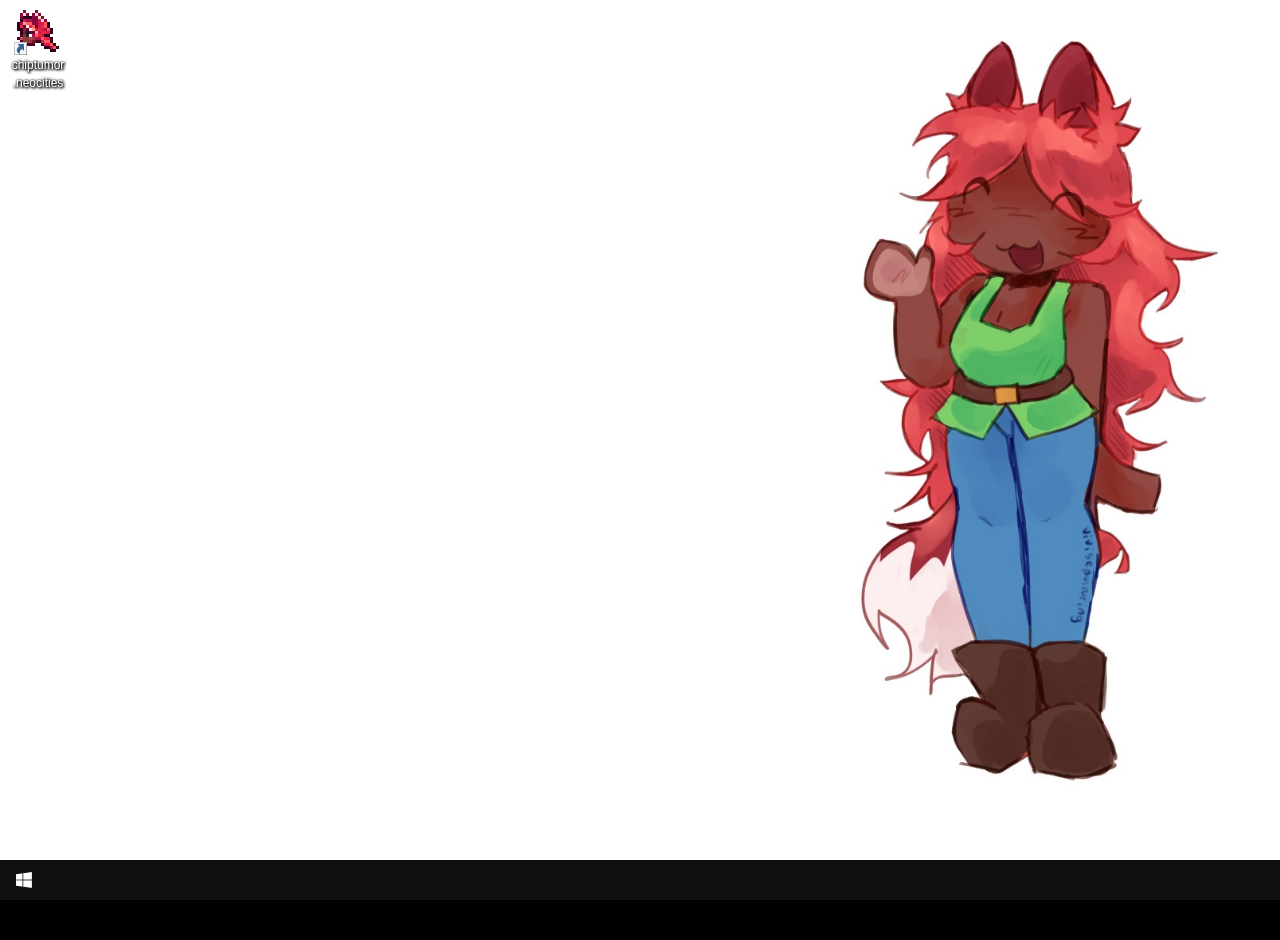
<file: landing/index.html>
<!DOCTYPE html>
<html lang="en">
    <head>
        <meta charset="UTF-8"/>
        <title>chiptumor.neocities</title>
        <link href="style.css" rel="stylesheet" type="text/css" media="all">
    </head>
    <body class="">
		<div id="wallpaper" style="background-color: #FFFFFF;">
			<img src="image/wallpaper/0.jpg"/>
		</div>
        <div id="shortcut">
            <div class="shortcut-icon">
                <div class="arrow"></div>
            </div>
            <span>chiptumor<wbr/>.neocities</span>
        </div>
        <div id="taskbar">
            <div id="windows">
                <div class="icon"></div>
            </div>
            <div class="window">
                <div class="icon"></div>
                <span>C:\Users\cod3b\neocities\upd.exe</span>
            </div>
        </div>
        <div id="window">
            <div class="bar">
                <div class="content">
                    <div class="icon"></div>
                    <span>C:\Users\cod3b\neocities\upd.exe</span>
                </div>
            </div>
            <div class="content">
                <div class="text">
                    <span id="terminal"></span>
                </div>
                <div class="scroll"></div>
            </div>
        </div>
        <div id="black" class=""></div>
        <script src="main.js"></script>
    </body>
</html>
</file>
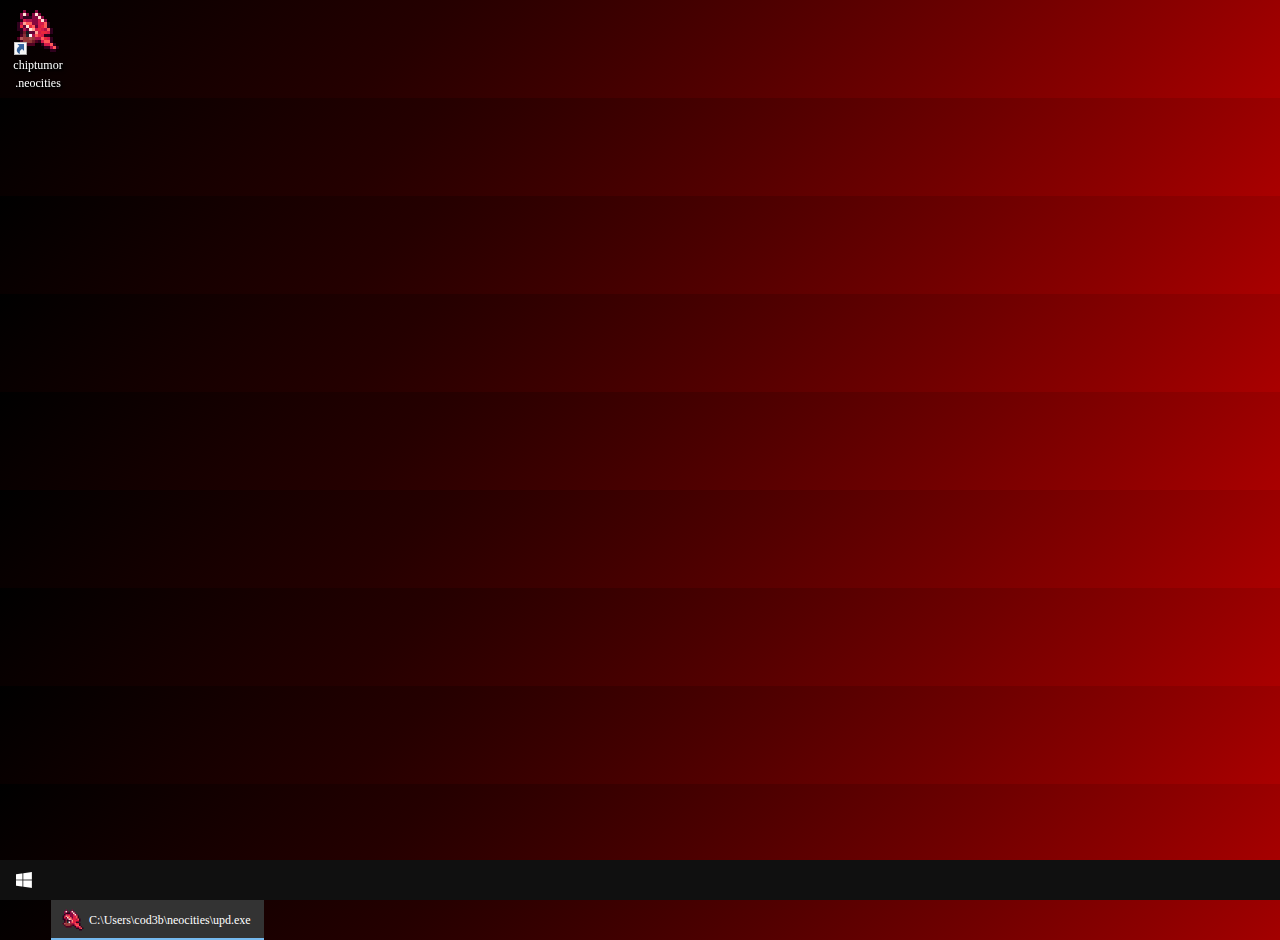
<file: neocities-page/index.html>
<!DOCTYPE html>
<html lang="en">
    <head>
        <meta charset="UTF-8"/>
        <title>chiptumor.neocities</title>
        <link href="style.css" rel="stylesheet" type="text/css" media="all">
    </head>
    <body class="">
        <div id="shortcut">
            <div class="shortcut-icon">
                <div class="arrow"></div>
            </div>
            <span>chiptumor<wbr/>.neocities</span>
        </div>
        <div id="taskbar">
            <div id="windows">
                <div class="icon"></div>
            </div>
            <div class="window">
                <div class="icon"></div>
                <span>C:\Users\cod3b\neocities\upd.exe</span>
            </div>
        </div>
        <div id="window">
            <div class="bar">
                <div class="content">
                    <div class="icon"></div>
                    <span>C:\Users\cod3b\neocities\upd.exe</span>
                </div>
            </div>
            <div class="content">
                <div class="text">
                    <span id="terminal"></span>
                </div>
                <div class="scroll"></div>
            </div>
        </div>
        <script src="main.js"></script>
    </body>
</html>
</file>
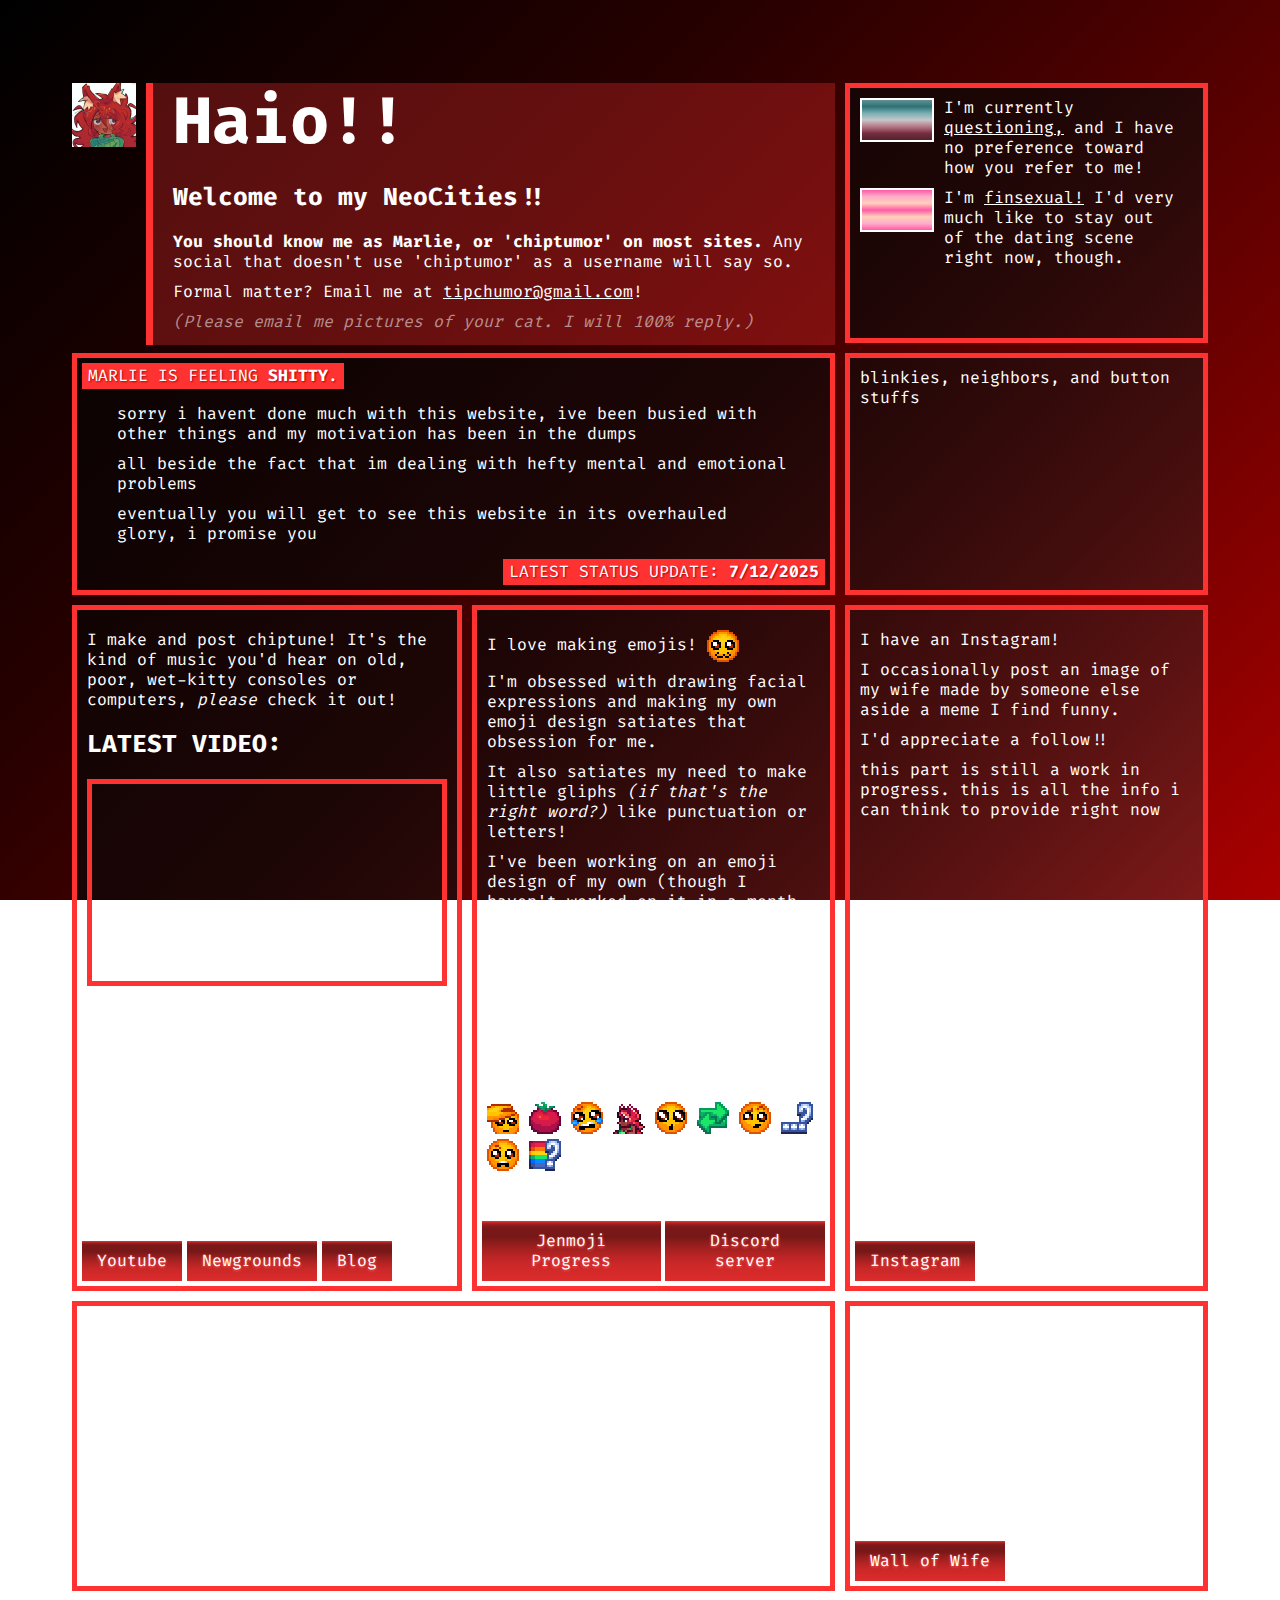
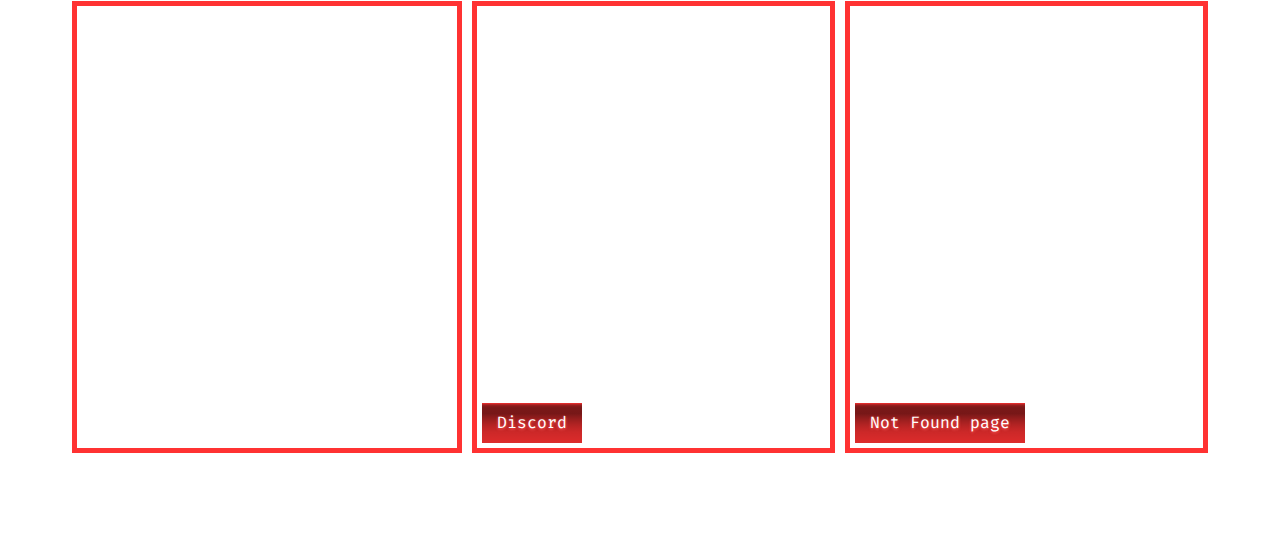
<file: misc/archive/index.html>
<!doctype html>
<html lang='en'>
    <head>
        <!-- FAVICON -->
        <link rel='icon' type='image/png' href='favicon/favicon-96x96.png' sizes='96x96' />
        <link rel='icon' type='image/svg+xml' href='favicon/favicon.svg' />
        <link rel='shortcut icon' href='favicon/favicon.ico' />
        <link rel='apple-touch-icon' sizes='180x180' href='favicon/apple-touch-icon.png' />
        <meta name='apple-mobile-web-app-title' content='chiptumor' />
        <link rel='manifest' href='favicon/site.webmanifest' />
        <style>
            html {
                scroll-behavior: smooth;
                background: linear-gradient(135deg, #000, 60%, #a00);
                background-attachment: fixed;
                background-size: cover;
            }
            body {
                padding: 75px 5%;
                color: white;
            }
        </style>
        <meta charset='UTF-8'>
        <meta name='viewport' content='width=device-width, initial-scale=1.0'>
        <title>chiptumor's neocities!! 💾</title>
        <meta name='description' content='the page for all my links and interests and stuff' />
        <meta name='keywords' content='chiptune, pixel art, social, zoologist, terraria, instagram'>
        <meta name='author' content='chiptumor'>
        <link href='style.css' rel='stylesheet' type='text/css' media='all'>
    </head>
    <body>
        <div class='gridLayout'>
            <div class='container' style='grid-area: welcome'>
                <img class='quotePfp' src='image/pfp.png' />
                <div class='quoteBox' style='height: 100%'>
                    <div class='haio'>
                        <span style='animation-delay: -1s'>H</span
                        ><span style='animation-delay: -0.8s'>a</span
                        ><span style='animation-delay: -0.6s'>i</span
                        ><span style='animation-delay: -0.4s'>o</span
                        ><span style='animation-delay: -0.2s'>!</span
                        ><span style='animation-delay: 0s'>!</span>
                    </div>
                    <h2>Welcome to my NeoCities!!</h2>
                    <p>
                        <b>You should know me as Marlie, or 'chiptumor' on most sites.</b>
                        Any social that doesn't use 'chiptumor' as a username will say so.
                    </p>

                    <p>
                        Formal matter? Email me at
                        <a href='mailto:tipchumor@gmail.com' style='color: #fff; text-decoration: underline'>
                            tipchumor@gmail.com</a>!
                    </p>

                    <p style='color: #fff8'><i>(Please email me pictures of your cat. I will 100% reply.)</i></p>

                    <div class='trainTracks' hidden=''>
                    </div>
                </div>
            </div>
            <div class='box' style='grid-area: identity; padding-bottom: unset;'>
                <div style='display: grid; grid-template-areas: "flag text"'>
                    <div class='flag genderFlag' style='grid-area: "flag"'></div>
                    <p style='grid-area: "text"; margin: 0px 10px'>
                        I'm currently
                        <a href='https://nonbinary.wiki/wiki/Gender_questioning'>questioning,</a>
                        and I have no preference toward how you refer to me!
                    </p>
                </div>

                <div style='height: 10px;'></div>

                <div style='display: grid; grid-template-areas: "flag text"'>
                    <div class='flag sexualityFlag' style='grid-area: "flag"'></div>
                    <p style='grid-area: "text"; margin: 0px 10px'>
                        I'm
                        <a href='https://lgbtqia.wiki/wiki/Finsexual'>finsexual!</a>
                        I'd very much like to
                        stay out of the dating scene right now, though.
                    </p>
                </div>
            </div>

            <div class='statusBox' style='grid-area: status'>
                <div style='text-align: left'>
                    <div class='statusInfo' style='margin-right: 30px'>
                        <!-- HOW ARE YOU FEELING? -->

                        <p>MARLIE IS FEELING <b>SHITTY</b>.</p>
                    </div>
                </div>

                <div class='status'>
                    <!-- IF VENT, remove `style='display: none'` -->
                    <div class='headerPseudoButton' style='display: none'>
                        <h2>VENT BELOW</h2>
                        <p style='margin-bottom: 0'>Trigger warnings:</p>
                        <p style='margin-top: 0'>
                        <!-- ↓ ANY TRIGGER WARNINGS? ↓ -->

                            <i>None</i>
                        </p>
                    </div>
                    <!-- ↓ WRITE STATUS HERE ↓ -->

                    <p>
                        sorry i havent done much with this website,
                        ive been busied with other things and my motivation has been in the dumps
                    </p>
                    <p>all beside the fact that im dealing with hefty mental and emotional problems</p>
                    <p>eventually you will get to see this website in its overhauled glory, i promise you</p>

                    <!-- ↑ WRITE STATUS HERE ↑ -->
                </div>

                <div style='text-align: right'>
                    <div class='statusInfo'>
                        <p>
                            LATEST STATUS UPDATE:
                            <b>7/12/2025</b>
                        </p>
                    </div>
                </div>
            </div>
            <div class='box' style='grid-area: wallofwife'>
				<p>I am completely obsessed with the zoologist from Terraria. She's my forever wife.</p>
				<p>People are aware of this, and some even make art of her for me!!</p>
				<p>If you wanna make art of her in my honor, let me know, and I'll put you on the Wall of Wife!</p>
                <div class='butPos'>
                    <a href='wallofwife.html'>
                        <div class='button'>
                            <p>Wall of Wife</p>
                        </div>
                    </a>
                </div>
            </div>
            <div class='box' style='grid-area: chiptune'>
                <p>I make and post chiptune! It's the kind of music you'd hear on old, poor, wet-kitty consoles or computers, <em>please</em> check it out!</p>
                <h2>LATEST VIDEO:</h2>
                <iframe
                    src='https://www.youtube.com/embed/IampnQ0OYcE'
                    width='350'
                    height='197'
                    title='YouTube video player'
                    frameborder='0'
                    allow='accelerometer; autoplay; clipboard-write; encrypted-media; gyroscope; picture-in-picture; web-share'
                    referrerpolicy='strict-origin-when-cross-origin'
                    allowfullscreen
                    style='border: solid 5px rgb(255 50 50)'
                >[ This object doesn't work in your browser. Sorry! ]</iframe>
                <div class='butPos'>
                    <a href='https://youtube.com/@chiptumor'>
                        <div class='button'>
                            <p>Youtube</p>
                        </div>
                    </a>
                    <div style='width: 5px;'></div>
                    <a href='https://chiptumor.newgrounds.com/'>
                        <div class='button'>
                            <p>Newgrounds</p>
                        </div>
                    </a>
                    <div style='width: 5px;'></div>
                    <a title='NOT YET A THING'>
                        <div class='button' style='cursor: default'>
                            <p>Blog</p>
                        </div>
                    </a>
                </div>
            </div>
            <div class='box' style='grid-area: jenmoji'>
                <p>I love making emojis! <img src='icon/emoji/JEjowels.png' style='width: 32px; vertical-align: middle' /></p>
                <p>I'm obsessed with drawing facial expressions and making my own emoji design satiates that obsession for me.</p>
                <p>It also satiates my need to make little gliphs <i>(if that's the right word?)</i> like punctuation or letters!</p>
                <p>I've been working on an emoji design of my own (though I haven't worked on it in a month or two since how busy I've been with other things) and along with that I've made silly custom emojis as Discord emotes!</p>
                <p><i>I'm also kind of seeking boosts...</i> <span style='font-family: "Courier New", "Courier", monospace'>(ᵕ^_^ )/</span></p>
                <p>Just a few of my favorites, for example:</p>
                <img src='icon/emoji/JEpetpet.gif' style='width: 32px;' />
                <img src='icon/emoji/JEtomato.png' style='width: 32px;' />
                <img src='icon/emoji/JEcry.png' style='width: 32px;' />
                <img src='icon/emoji/JEwifeparty.gif' style='width: 32px;' />
                <img src='icon/emoji/JEwhoa.png' style='width: 32px;' />
                <img src='icon/emoji/JEretweet.png' style='width: 32px;' />
                <img src='icon/emoji/JEexcuseme.png' style='width: 32px;' />
                <img src='icon/emoji/JEqmark.png' style='width: 32px;' />
                <img src='icon/emoji/JEscoff.png' style='width: 32px;' />
                <img src='icon/emoji/JEcloseted.png' style='width: 32px;' />
                <p>Please check it all out, I've put countless hours into these!</p>
                <div class='butPos'>
                    <a href='jenmoji.html'>
                        <div class='button'>
                            <p>Jenmoji Progress</p>
                        </div>
                    </a>
                    <div style='width: 5px;'></div>
                    <a href='https://discord.gg/jcK8J2adUD'>
                        <div class='button'>
                            <p>Discord server</p>
                        </div>
                    </a>
                </div>
            </div>
            <div class='box' style='grid-area: discord'>
                <p>I'm most active on Discord! <b>Add me if you need anything!</b> <em>Please</em> tell me what you need, though. <a href='https://nohello.net/' target='_blank'>I will <em>not</em> respond to 'hey' or 'hello.'</a></p>
                <ul>
                    <li>Pings are preferred!</li>
                    <li>DM's are open!</li>
                </ul>
                <p>When I first accept your friend request, I am <em>no</em> doubt going to message first with 'what do you need?'</p>
                <p>Please don't take it with offense! If your first reaction is to get defensive, I know exactly whether I should further interact with you.</p>
                <div class='butPos'>
                    <a href='https://discord.com/users/1184619891215573042/'>
                        <div class='button'>
                            <p>Discord</p>
                        </div>
                    </a>
                </div>
            </div>
            <div class='box' style='grid-area: music'>
                music
            </div>
            <div class='box' style='grid-area: instagram'>
                <p>I have an Instagram!</p>
                <p>I occasionally post an image of my wife made by someone else aside a meme I find funny.</p>
                <p>I'd appreciate a follow!!</p>
                <p>this part is still a work in progress. this is all the info i can think to provide right now</p>
                <div class='butPos'>
                    <a href='https://instagram.com/chiptumor'>
                        <div class='button'>
                            <p>Instagram</p>
                        </div>
                    </a>
                </div>
            </div>
            <div class='box' style='grid-area: socials'>
                miscellaneous socials. add:
                <ul>
                    <li>twitter</li>
                    <li>bluesky</li>
                    <li>steam</li>
                    <li>realworld</li>
                    <li>xbox</li>
                    <li>medal</li>
                    <li>roblox</li>
                    <li>planet minecraft</li>
                </ul>
            </div>

            <div class='box' style='grid-area: blinkies'>
                blinkies, neighbors, and button stuffs
            </div>

            <div class='box' style='grid-area: todo'>
                <h1>TO-DO:</h1>
                <ul>
                    <li>fix the button position</li>
                    <li>create an icon that identifies boxes that are a wip</li>
                    <ul>
                        <li>obviously, finish the rest of the boxes</li>
                    </ul>
                    <li>make the gender and sexuality flags look not blurred</li>
                    <li>update subpages to look similar to main index page</li>
                </ul>
                if theres anything missing that you need NOW, you can likely find it <a href='indexarchive'>here.</a>
                <div class='butPos'>
                    <a href='not_found.html'>
                        <div class='button'>
                            <p>Not Found page</p>
                        </div>
                    </a>
                </div>
            </div>
        </div>
        <table hidden>
          <tr>
            <th>Em dashes:  </th>
            <th>2</th>
          </tr>
          <tr>
            <th>Pairs of parentheses:  </th>
            <th>7</th>
          </tr>
          <tr>
            <th>Oxford commas:  </th>
            <th>2</th>
          </tr>
      </table>
    </body>
</html>
</file>
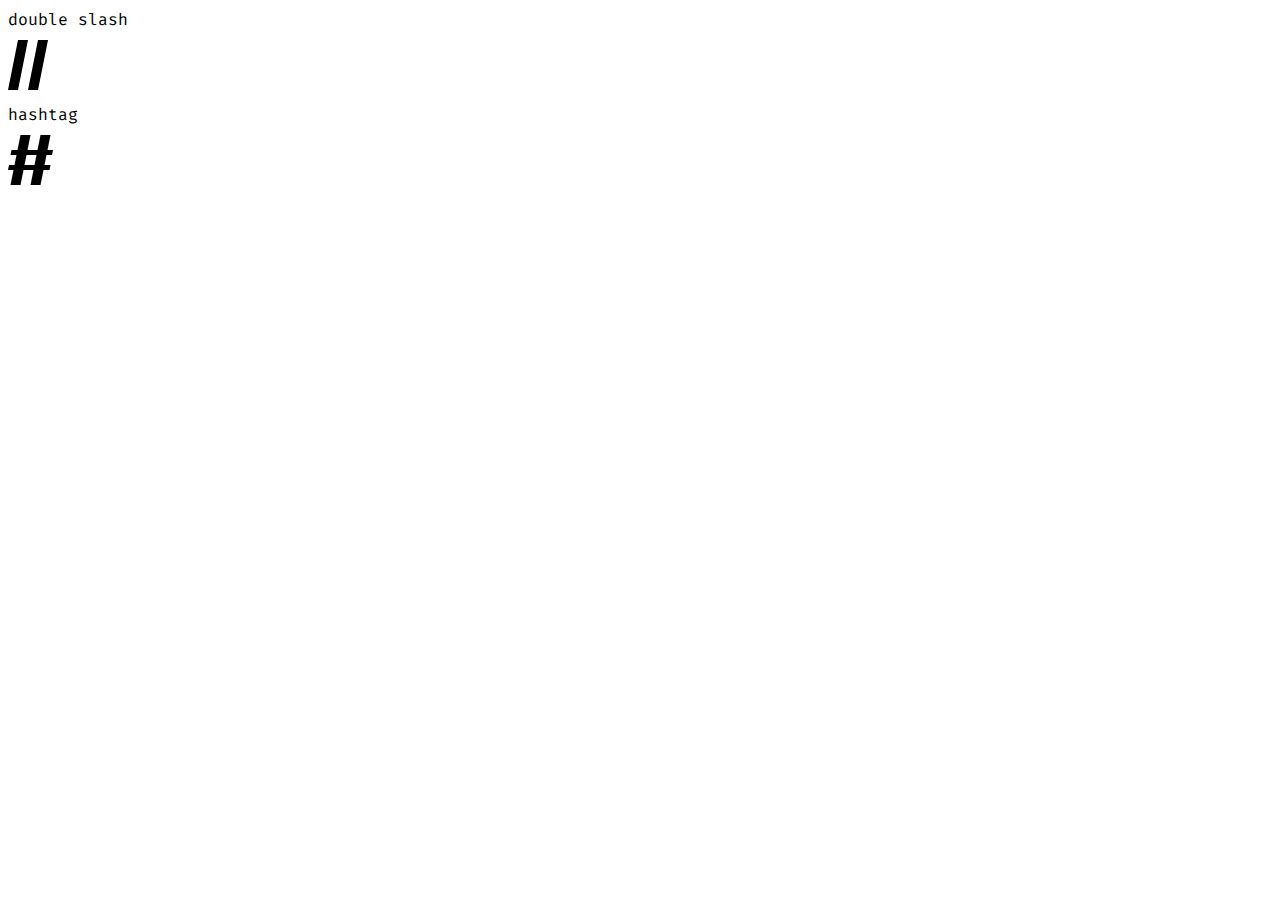
<file: misc/archive/svg-test.html>
<!DOCTYPE html>
<html>
    <head>
        <meta charset="UTF-8">
        <meta name="viewport" content="width=device-width, initial-scale=1.0">
        <title>SVG testing</title>
        <link href="style.css" rel="stylesheet" type="text/css" media="all">
    </head>
    <body>
        <div>
            <p>double slash</p>
            <svg width="50px" height="50px" viewBox="0 0 100 100" fill="color" xmlns="http://www.w3.org/2000/svg">
                <path d="M20,0 L0,100 L20,100 L40,0 Z"></path>
                <path d="M60,0 L40,100 L60,100 L80,0 Z"></path>
            </svg>
        </div>
        <div>
            <p>hashtag</p>
            <svg width="50px" height="50px" viewBox="0 0 100 100" fill="color" xmlns="http://www.w3.org/2000/svg">
                <path d="M25,0 L5,100 L25,100 L45,0 Z"></path>
                <path d="M65,0 L45,100 L65,100 L85,0 Z"></path>
                <path d="M7,30 L90,30 L88,40 L5,40 Z"></path>
                <path d="M2,60 L85,60 L83,70 L0,70 Z"></path>
            </svg>
        </div>
    </body>
</html>
</file>
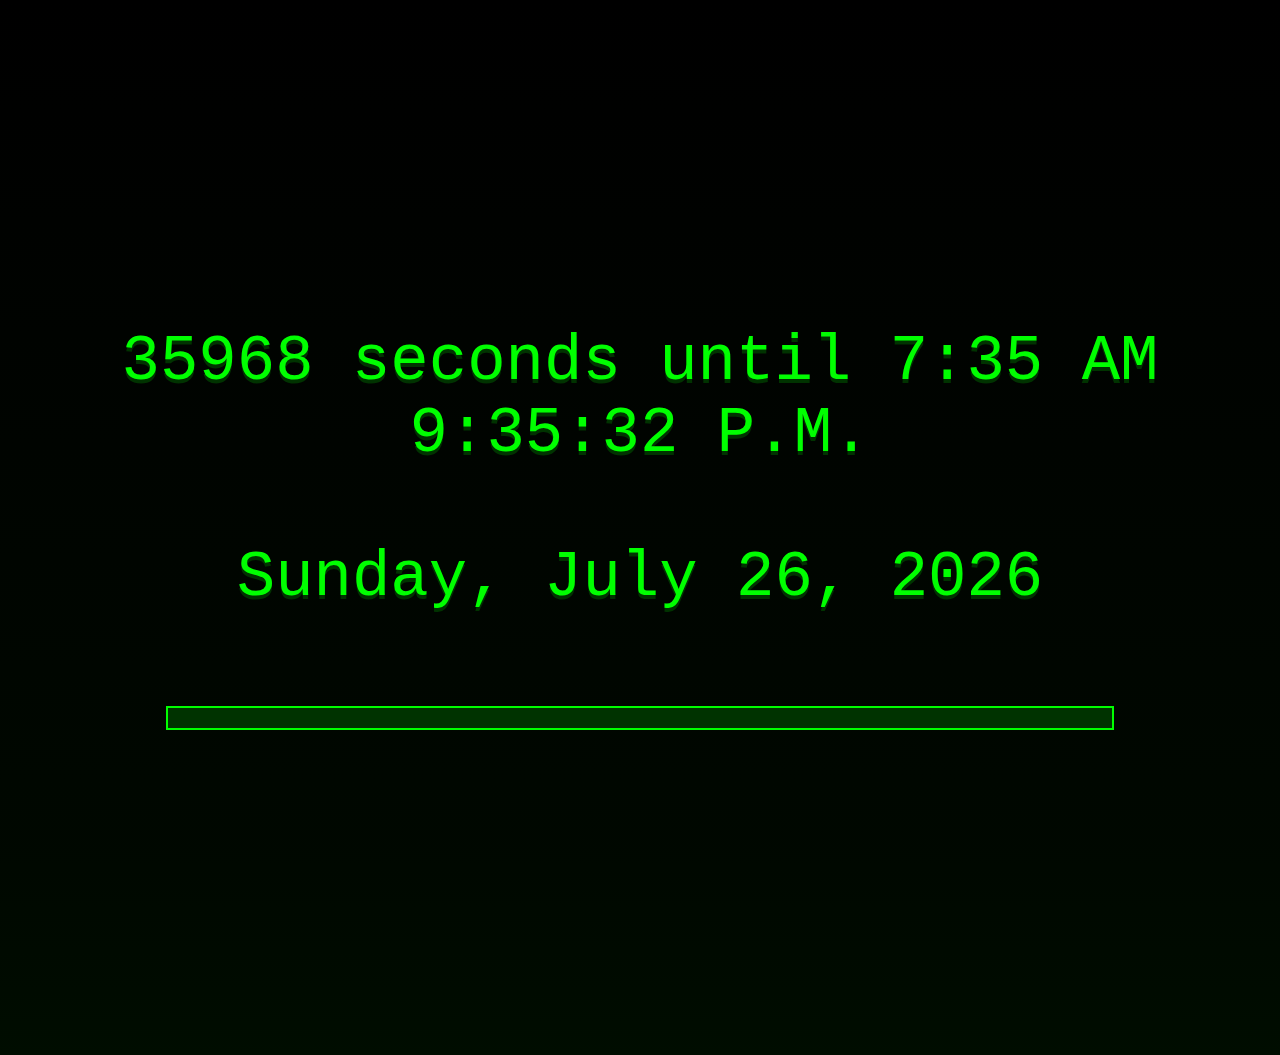
<file: misc/archive/fun/clock.html>
<!DOCTYPE html>
<html>
  <head>
    <meta charset="UTF-8">
    <meta name="viewport" content="width=device-width, initial-scale=1.0">
    <title>Clock</title>
    <link href="/style.css" rel="stylesheet" type="text/css" media="all">
    <style>
      @font-face {
        font-family: "Fixedsys";
        src: url("https://chiptumor.neocities.org/font.ttf") format("truetype");
      }
      body {
        min-height: 95vh;
        font-family: "Fixedsys", monospace;
        font-size: 64px;
        display: flex;
        flex-direction: column;
        justify-content: center;
        align-items: center;
        text-align: center;
        background: linear-gradient(#000, 75%, #040);
        animation: gradientMove 10s infinite alternate;
        animation-timing-function: cubic-bezier(0.445, 0.050, 0.550, 0.950);
        background-size: 200% 200%;
        color: #0F0;
        text-shadow: #030 0 4px 0;
      }
      @keyframes gradientMove {
        0% {
          background-position: 50% 25%;
        }
        100% {
          background-position: 50% 75%;
        }
      }
      #progress-bar {
        width: 80%;
        height: 20px;
        background-color: #030;
        border: 2px solid #0F0;
        margin-top: 20px;
        overflow: hidden;
      }
      #progress-bar-fill {
        height: 100%;
        background-color: #0F0;
        width: 0%;
        transition: width 1s linear;
      }
    </style>
  </head>
  <body>
    <div id="countdown">
      <!-- Countdown to specific times will be displayed here -->
    </div>
    <div id="clock">
      <!-- Time and date will be displayed here -->
    </div>
    <br>
    <div id="progress-bar">
      <div id="progress-bar-fill"></div>
    </div>

    <script>
      const targetTimes = [
        "07:35", // 7:35 AM
        "08:30", // 8:30 AM
        "10:25", // 10:25 AM
        "12:00", // 12:00 PM
        "12:55", // 12:55 PM
        "13:50", // 1:50 PM
        "14:45", // 2:45 PM
      ];

      function formatTime12Hour(time) {
        const [hours, minutes] = time.split(":");
        let period = "AM";
        let hours12 = parseInt(hours, 10);

        if (hours12 >= 12) {
          period = "PM";
          if (hours12 > 12) {
            hours12 -= 12;
          }
        } else if (hours12 === 0) {
          hours12 = 12;
        }

        return `${hours12}:${minutes} ${period}`;
      }

      function updateClock() {
        const now = new Date();
        const options = {
          weekday: 'long',
          year: 'numeric',
          month: 'long',
          day: 'numeric'
        };

        let hours = now.getHours();
        const minutes = String(now.getMinutes()).padStart(2, '0');
        const seconds = String(now.getSeconds()).padStart(2, '0');
        const ampm = hours >= 12 ? 'P.M.' : 'A.M.';
        hours = hours % 12 || 12; // Convert to 12-hour format

        const timeString = `${hours}:${minutes}:${seconds} ${ampm}`;

        const dateString = now.toLocaleDateString('en-US', options);

        document.getElementById('clock').innerHTML =

        // TIME AND DATE
          `${timeString}<br><br>${dateString}`;

        let nearestTime = null;
        let smallestDiff = Infinity;

        for (const target of targetTimes) {
          const targetTime = new Date(now);
          const [targetHours, targetMinutes] = target.split(":");
          targetTime.setHours(targetHours, targetMinutes, 0, 0); // Set target time

          let diffInSeconds = Math.floor((targetTime - now) / 1000);

          if (diffInSeconds < 0) {
            targetTime.setDate(targetTime.getDate() + 1);
            diffInSeconds = Math.floor((targetTime - now) / 1000);
          }

          if (diffInSeconds < smallestDiff) {
            smallestDiff = diffInSeconds;
            nearestTime = target;
          }
        }

        if (nearestTime) {
          const nearestTime12Hour = formatTime12Hour(nearestTime);
          document.getElementById('countdown').innerHTML =

          // SECONDS UNTIL
            `${smallestDiff + 1} seconds until ${nearestTime12Hour}`;

          const totalDuration = 50 * 60;
          const progress = ((totalDuration - smallestDiff) / totalDuration) * 100;
          document.getElementById('progress-bar-fill').style.width = `${Math.max(0, Math.min(100, progress))}%`;
        } else {
          document.getElementById('countdown').innerHTML = "No upcoming times.";
          document.getElementById('progress-bar-fill').style.width = "0%";
        }
      }

      setInterval(updateClock, 1000);

      updateClock();
    </script>
  </body>
</html>
</file>
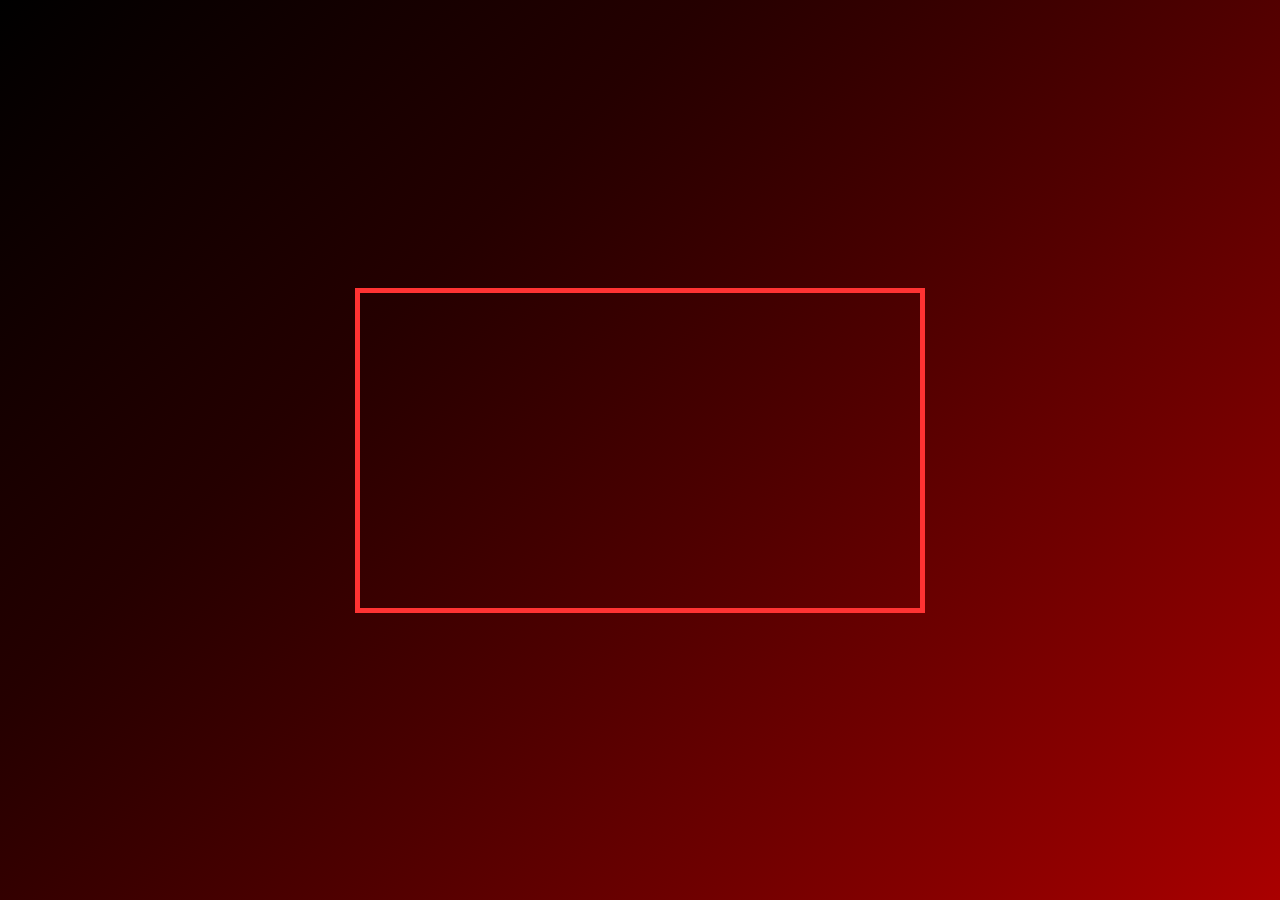
<file: misc/archive/fun/embed.html>
<!DOCTYPE html>
<html>
  <head>
    <meta charset="UTF-8">
    <meta name="viewport" content="width=device-width, initial-scale=1.0">
    <title>Minthee</title>
    <style>
      body {
        margin: auto;
        text-align: center;
        background-color: #0d0000;
        background: linear-gradient(135deg, #000, 60%, #A00);
        background-attachment: fixed;
        background-size: cover;
        display: flex;
        justify-content: center;
        align-items: center;
        height: 100vh;
      }
    </style>
  </head>
  <body>
    <iframe width="560" height="315" frameborder="0" allow="accelerometer; autoplay; clipboard-write; encrypted-media; gyroscope; picture-in-picture; web-share" referrerpolicy="strict-origin-when-cross-origin" allowfullscreen style="border: 5px solid #FF3333" src=

    "https://www.youtube.com/embed/YNFaOnhaaso"

    >

      <!--------------------------------------------------------------------
           REPLACE CODE AFTER 'embed/' WITH THE TAG AFTER 'watch?v=' WHEN
                                  VIEWING THE VIDEO
                    (MAKE SURE TO MAINTAIN THE "QUOTATION MARKS")
        IGNORE THE TEXT AFTER '?si=', ITS AN IDENTIFIER FOR WHO'S SHARING IT

                                              vvvvvvvvvv
                  https://youtube.com/watch?v=<VIDEOTAG>?si=123456
                                                        xxxxxxxxxx

                                   vvv - USE THIS
                                 xxx - IGNORE THIS

         LEAVING OUT THE SHARE CODE ISN'T 100% NECESSARY, BUT GET INTO THAT
                            HABIT IF YOU HAVEN'T ALREADY
        -------------------------------------------------------------------->

    </iframe>
  </body>
</html>
</file>
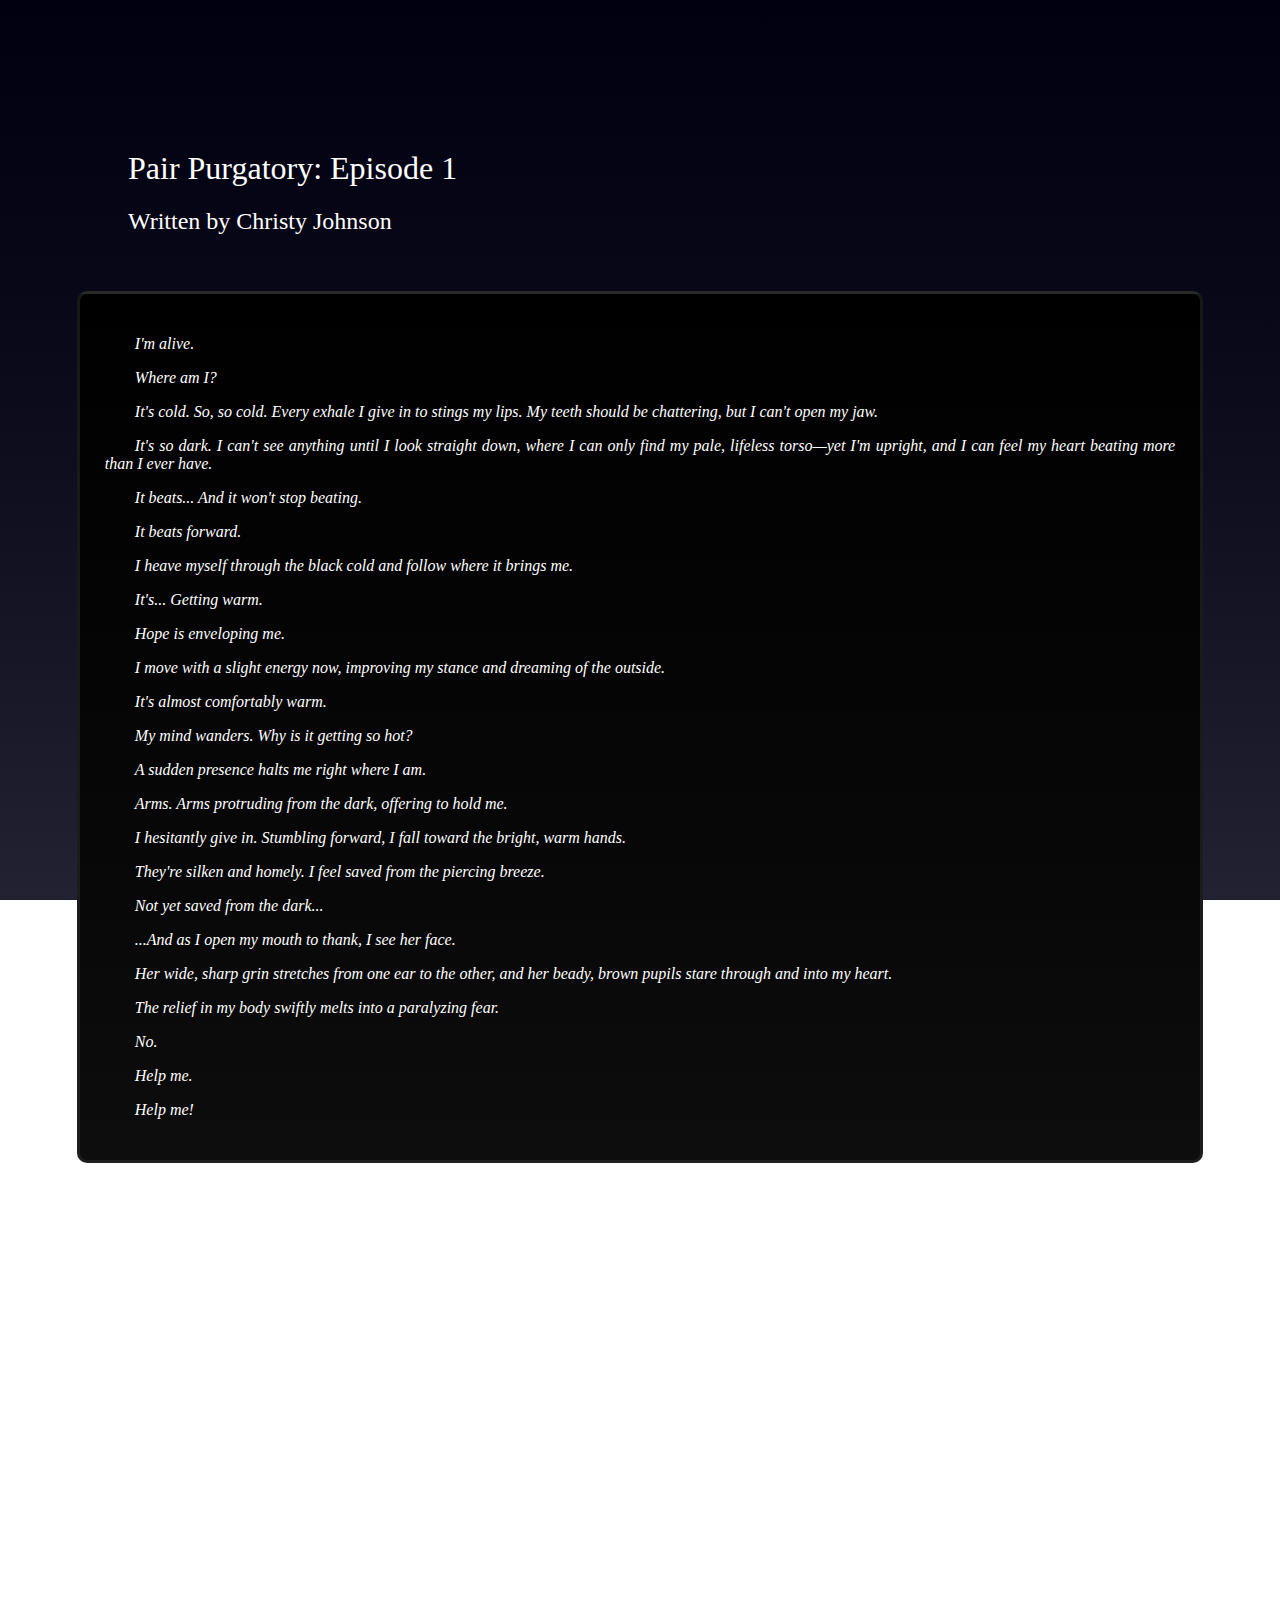
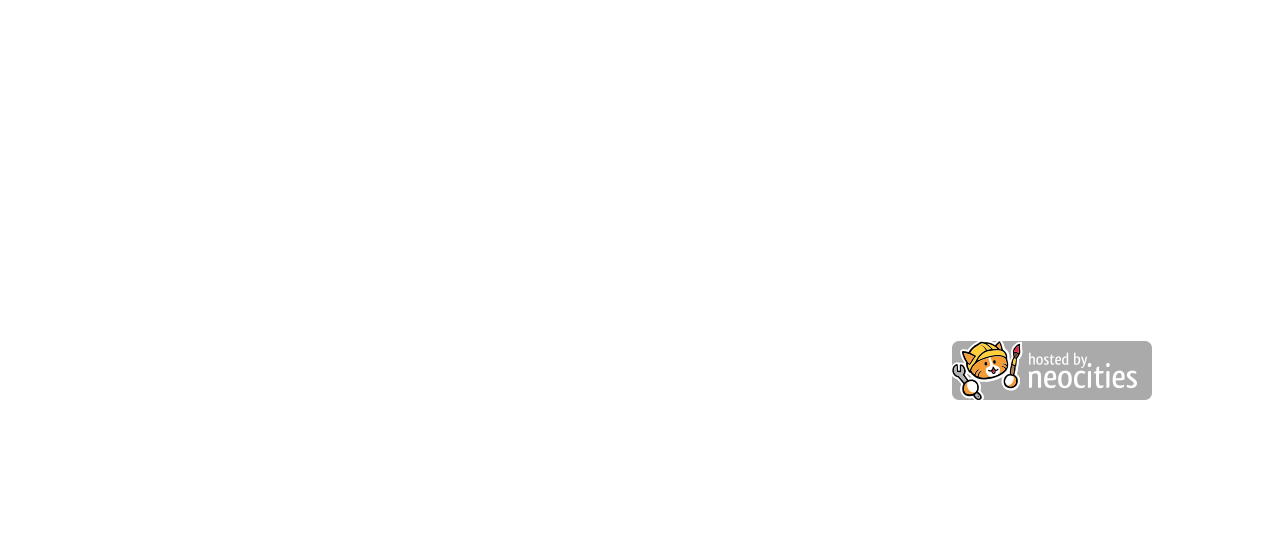
<file: misc/archive/pair-purgatory/episode-1.html>
<!DOCTYPE html>
<html>
  <head>
    <meta charset="UTF-8">
    <meta name="viewport" content="width=device-width, initial-scale=1.0">
    <title>Pair Purgatory: Episode 1</title>
    <style>
      body {
        margin: 150px 10%;
        background: linear-gradient(180deg, #001, 60%, #223);
        background-attachment: fixed;
        color: white;
        background-size: cover;
        font-family: Verdana;
        min-width: 750px;
      }
      p {
        text-indent: 30px;
        text-align: justify;
        font-size: 16px;
      }
      h1, h2, h3, h4, h5 {
        font-weight: normal;
      }
      h5 {
        text-align: center;
        color: #FFFFFFAA;
      }

      /* DREAM BOX */

      .dreamBox {
        padding: 25px;
        border: solid #33333377;
        border-radius: 10px;
        background: linear-gradient(180deg, #000, 60%, #222);
        background-size: 200% 200%;
        animation: gradientMove 20s cubic-bezier(0.445, 0.050, 0.550, 0.950) infinite;
        margin: 0px -5%;
      }
      @keyframes gradientMove {
        0% {
          background-position: 50% 10%;
        }
        50% {
          background-position: 50% 90%;
        }
        100% {
          background-position: 50% 10%;
        }
      }
    </style>
  </head>
  <body>
    <h1>Pair Purgatory: Episode 1</h1>
    <h2>Written by Christy Johnson</h2>

    <br>
    <br>
    <div class="dreamBox">

      <p><i>I'm alive.</i></p>

      <p><i>Where am I?</i></p>

      <p><i>It's cold. So, so cold. Every exhale I give in to stings my lips. My teeth should be chattering, but I can't open my jaw.</i></p>

      <p><i>It's so dark. I can't see anything until I look straight down, where I can only find my pale, lifeless torso—yet I'm upright, and I can feel my heart beating more than I ever have.</i></p>

      <p><i>It beats... And it won't stop beating.</i></p>

      <p><i>It beats forward.</i></p>

      <p><i>I heave myself through the black cold and follow where it brings me.</i></p>

      <p><i>It's... Getting warm.</i></p>

      <p><i>Hope is enveloping me.</i></p>

      <p><i>I move with a slight energy now, improving my stance and dreaming of the outside.</i></p>

      <p><i>It's almost comfortably warm.</i></p>

      <p><i>My mind wanders. Why is it getting so hot?</i></p>

      <p><i>A sudden presence halts me right where I am.</i></p>

      <p><i>Arms. Arms protruding from the dark, offering to hold me.</i></p>

      <p><i>I hesitantly give in. Stumbling forward, I fall toward the bright, warm hands.</i></p>

      <p><i>They're silken and homely. I feel saved from the piercing breeze.</i></p>

      <p><i>Not yet saved from the dark...</i></p>

      <p><i>...And as I open my mouth to thank, I see her face.</i></p>

      <p><i>Her wide, sharp grin stretches from one ear to the other, and her beady, brown pupils stare through and into my heart.</i></p>

      <p><i>The relief in my body swiftly melts into a paralyzing fear.</i></p>

      <p><i>No.</i></p>

      <p><i>Help me.</i></p>

      <p><i>Help me!</i></p>

    </div>

    <!-- END OF DREAM -->

    <br>

    <p>Lizz's heart races as she attempts to shake him out of his sleep.</p>

    <p><i>"Damnit,</i> Chris, wake up!"</p>

    <p><i>"HELP ME!!"</i></p>

    <br>

    <h3>Chapter 1</h3>

    <p>The room falls silent, and the two people in the room are at a standstill. Throughout the silence, she slowly loosens her grip on Chris's forearms. "I'm... Sorry. Did I shake you too hard?"</p>

    <p>Chris pants harsh and rapidly. Looking up and around, he finds the warm, brown living room and himself on the wine-red, cottony couch with a red-haired Lizz kneeling to the side of him. When the silence starts to include the lack of panting, he takes a deep breath and, with a groan, opens his mouth to speak. "No. No, you're fine. I just..."</p>

    <p>"Were you having another nightmare about her again?"</p>

    <p>"Her?"</p>

    <p>"Brittany."</p>

    <p>Chris lets out a deep sigh. "Brittany... Yeah. I was."</p>

    <p>Lizz follows suit with another sigh. "Chris, I've been meaning to talk to you about her."</p>

    <p>"Did you kill her?"</p>

    <p>Lizz chuckles. "No, no. I haven't killed her."</p>

    <p>Chris whispers a 'damnit' and lightly slams his fist against the couch.</p>

    <p>"...But I think I know what's troubling you two."</p>

    <p>Chris opens his eyes a bit. "I know what's troubling us. She's an asshole."</p>

    <p>"No, Chris. I know <em>why</em> she's an asshole."</p>

    <p>"She finds it fun."</p>

    <p>Lizz presses her finger against Chris's lips. "There's more to it than that. I know it seems like she does this for her own enjoyment, but..."</p>

    <a href="https://neocities.org/" style="text-align: right; display: block; margin: auto"><img src="../neocities.png" alt="Hosted by Neocities" title="Thank you, Neocities!"></a>
  </body>
</html>
</file>
<file: landing/style.css>
body {
	padding: 0;
	margin: 0;
	overflow: hidden;

	color: white;
	background-color: black;
}

span {
	font-family: "Segoe UI", Tahoma, Geneva, Verdana, sans-serif;
}

#wallpaper {
	position: absolute;
	top: 0; left: 0;
	width: 100vw; height: calc(100vh - 40px);

	& > img {
		position: absolute;
		top: 0;
		right: 0;
		height: 100%;
	}
}

#shortcut {
	width: 74px;
	height: fit-content;
	margin: 6px 1px;
	padding: 1px;
	box-sizing: border-box;

	user-select: none;
	position: relative;
	z-index: 1;

	text-align: center;

	& > div.shortcut-icon {
		width: 48px;
		height: 48px;
		margin: 0 12px;
		position: relative;

		background-image: url("image/icon.svg");
		background-size: contain;

		& > div.arrow {
			width: 13px;
			height: 13px;

			position: absolute;
			bottom: 0;
			left: 0;

			background-image: url("image/arrow.png");
		}
	}

	& > span {
		width: 100%;
		margin: 1px 0;

		font-size: 12px;
		line-height: 15px;

		filter:
			drop-shadow(1px 1px 1px black)
			drop-shadow(0 0 1px black);
	}

	&:hover {
		padding: 0;

		background-color: #a6caf031;
		border: 1px solid #a6caf075;
		outline: 1px solid #a6caf031;
	}

	&:active {
		padding: 0;

		background-color: #a6caf060;
		border: 1px solid #a6caf09B;
		outline: 1px solid #a6caf060;
	}

	&.selected {
		padding: 0;

		background-color: #a6caf054;
		border: 1px solid #a6caf090;
		outline: 1px solid #a6caf054;
	}
}

#taskbar {
	display: flex;
	column-gap: 1px;
	width: 100%;
	height: 40px;
	bottom: 0;
	position: absolute;
	z-index: 3;

	background-color: #101010;

	& > #windows {
		width: 51px;
		height: 100%;

		& > div.icon {
			width: 16px;
			height: 16px;
			margin: 12px 16px;

			background-image: url("image/windows.png");
			background-size: contain;
		}
	}

	& > div.window {
		display: flex;
		width: fit-content;
		max-width: 230px;
		height: 100%;

		user-select: none;

		background-color: #333333;

		box-sizing: border-box;
		border-bottom: 2px solid #76b9ed;

		padding: 8px 13px 6px 10px;

		& > div.icon {
			width: 24px;
			height: 24px;

			display: inline-block;
			background-image: url("image/icon.svg");
			background-size: contain;
		}

		& > span {
			text-overflow: ellipsis;
			font-size: 12px;
			vertical-align: middle;
			line-height: 24px;

			margin-left: 4px;
		}

		visibility: collapse;
		transform: translateY(40px);
		transition: transform 250ms ease-out;
	}
}

#window {
	width: 979px;
	height: 515px;

	position: absolute;
	top: 130px;
	left: 137px;

	z-index: 2;

	box-sizing: border-box;
	border: 1px solid #3a3b3c;

	filter: drop-shadow(0 10px 10px #00000080);

	& > div.bar {
		width: 100%;
		height: 30px;

		background-color: #000000;
		background-image: url("image/window-buttons.png");

		user-select: none;

		display: flex;

		& > div.content {
			display: flex;
			padding: 6px 0 6px 7px;

			& > div.icon {
				width: 16px;
				height: 16px;

				display: inline-block;
				background-image: url("image/icon.svg");
				background-size: contain;
			}
			& > span {
				font-size: 12px;
				vertical-align: middle;
				line-height: 16px;

				margin-left: 5px;
			}
		}

		& > div.window-buttons {
			margin-right: auto;
			width: 137px;
			height: 30px;
		}
	}

	& > div.content {
		width: 100%;
		height: 481px;

		display: flex;

		& > div.text {
			width: 960px;
			height: 100%;
			padding: 1px;

			background-color: #0c0c0c;

			& > span {
				font-family: "Consolas", monospace;
				font-size: 16px;
				white-space: pre-wrap;
			}
		}

		& > div.scroll {
			width: 17px;
			height: 100%;
			background-image: url("image/scroll.png");
		}
	}

	transform: scale(0.9);
	opacity: 0;
	transition: transform 250ms ease-out, opacity 250ms ease-out;
}

body.open {
	& > #taskbar > div.window {
		transform: none;
		visibility: visible;
	}
	& > #window {
		transform: none;
		opacity: 1;
	}
}

#black {
	width: 100vw;
	height: 100vh;
	padding: 0;
	margin: 0;
	position: absolute;
	top: 0;
	left: 0;

	pointer-events: none;
	z-index: 10;

	&.visible {
		background-color: black;
	}
}
</file>
<file: neocities-page/style.css>
/* @font-face {
    font-family: "Segoe UI";
    src: url("Segoe UI.ttf");
} */

body {
    padding: 0;
    margin: 0;
    overflow: hidden;

    color: white;
    background-image: linear-gradient(135deg, #000, 60%, #a00);
}

#shortcut {
    width: 74px;
    height: fit-content;
    margin: 6px 1px;
    padding: 1px;
    box-sizing: border-box;

    user-select: none;

    text-align: center;

    & > div.shortcut-icon {
        width: 48px;
        height: 48px;
        margin: 0 12px;
        position: relative;

        background-image: url("image/icon.svg");
        background-size: contain;

        & > div.arrow {
            width: 13px;
            height: 13px;

            position: absolute;
            bottom: 0;
            left: 0;

            background-image: url("image/arrow.png");
        }
    }

    & > span {
        width: 100%;
        margin: 1px 0;

        font-family: "Segoe UI";
        font-size: 12px;
        line-height: 15px;

        filter:
            drop-shadow(1px 1px 1px black)
            drop-shadow(1px 1px 1px black);
    }

    &:hover {
        padding: 0;
        background-color: #a6caf031;
        border: 1px solid #a6caf075;
        outline: 1px solid #a6caf031;
    }

    &:active {
        padding: 0;

        background-color: #a6caf060;
        border: 1px solid #a6caf09B;
        outline: 1px solid #a6caf060;
        /* originally had some plans to make the shortcut button more accurate, but eh
        &:hover {
            background-color: #a6caf054;
            border: 1px solid #a6caf090;
            outline: 1px solid #a6caf054;
        } */
    }
}

#taskbar {
    display: flex;
    width: 100%;
    height: 40px;
    position: absolute;
    bottom: 0;

    background-color: #101010;

    & > #windows {
        width: 51px;
        height: 100%;

        & > div.icon {
            width: 16px;
            height: 16px;
            margin: 12px 16px;

            background-image: url("image/windows.png");
            background-size: contain;
        }
    }

    & > div.window {
        display: flex;
        width: fit-content;
        max-width: 230px;
        height: 100%;

        user-select: none;

        background-color: #333333;

        box-sizing: border-box;
        border-bottom: 2px solid #76b9ed;

        padding: 8px 13px 6px 10px;

        & > div.icon {
            width: 24px;
            height: 24px;

            display: inline-block;
            background-image: url("image/icon.svg");
            background-size: contain;
        }

        & > span {
            text-overflow: ellipsis;
            font-family: "Segoe UI";
            font-size: 12px;
            vertical-align: middle;
            line-height: 24px;

            margin-left: 4px;
        }

        transform: translateY(40px);
        transition: transform 250ms ease-out;
    }
}

#window {
    width: 979px;
    height: 515px;

    position: absolute;
    top: 130px;
    left: 137px;

    box-sizing: border-box;
    border: 1px solid #3a3b3c;

    filter: drop-shadow(0 10px 10px #00000080);

    & > div.bar {
        width: 100%;
        height: 30px;

        background-color: #000000;
        background-image: url("image/window-buttons.png");

        user-select: none;

        display: flex;

        & > div.content {
            display: flex;
            padding: 6px 0 6px 7px;

            & > div.icon {
                width: 16px;
                height: 16px;

                display: inline-block;
                background-image: url("image/icon.svg");
                background-size: contain;
            }
            & > span {
                font-family: "Segoe UI";
                font-size: 12px;
                vertical-align: middle;
                line-height: 16px;

                margin-left: 5px;
            }
        }

        & > div.window-buttons {
            margin-right: auto;
            width: 137px;
            height: 30px;
        }
    }

    & > div.content {
        width: 100%;
        height: 481px;

        display: flex;

        & > div.text {
            width: 960px;
            height: 100%;
            padding: 1px;

            background-color: #0c0c0c;

            & > span {
                font-family: "Consolas", monospace;
                font-size: 16px;
                white-space: pre-wrap;
            }
        }

        & > div.scroll {
            width: 17px;
            height: 100%;
            background-image: url("image/scroll.png");
        }
    }

    transform: scale(0.9);
    opacity: 0;
    transition: transform 250ms ease-out, opacity 250ms ease-out;
}

body.open {
    & > #taskbar {
        & > div.window {
            transform: none;
        }
    }
    & > #window {
        transform: none;
        opacity: 1;
    }
}
</file>
<file: misc/archive/style.css>
@font-face {
  font-family: "Firacode";
  src: url("fira-code/FiraCode-VF.ttf");
}

@font-face {
  font-family: "Fixedsys";
  src: url("font.ttf") format("truetype");
}

body {
  font-family: "Firacode", "Fixedsys", monospace;
}

h1 {
    font-size: large;
}

p, ul, strong, em {
  font-size: medium;
}
button {
  font-family: "Firacode", "Fixedsys", monospace;
}
code {
  background-color: #222;
  border-color: #333;
  border-width: 2px;
  border-style: solid;
  /*border-radius: 2px;*/
}
p {
    margin: 10px 0;
}
a {
    color: white;
    text-decoration: underline;
}
table * {
    text-align: left;
    font-weight: normal;
    white-space: pre;
}
th {
    margin-left: 10px;
}

.gridLayout {
    display: grid;
    grid-template-areas:
        "welcome welcome identity"
        "welcome welcome identity"
        "status status blinkies"
        "chiptune jenmoji instagram"
        "music music wallofwife"
        "socials discord todo";
    grid-gap: 10px;
    grid-template-columns: 1fr 1fr 1fr;
}

.smoothImg {
  /* some screen resolutions, especially mobile, HATE when
   * you try to render pixel art with the 'pixelated' property.
   * Small-scale pixel arts, even those scaled by
   * the pixel to avoid mixels, are resized awkwardly and
   * coated with mixels anyways.
   * this was originally supposed to override the default option
   * for 'image-rendering' of 'pixelated' with 'smooth'
   */
  --dont-warn-me: thanks;
}

.wip {
  max-width: 600px;
  background-image: linear-gradient(0deg, #111122, #020204);
  border: 5px solid #112;
  /*border-radius: 10px;*/
  overflow-wrap: break-word;
}

.spoiler {
  background-color: #330000;
  color: #330000;
  transition: background-color, color ease-out 0.25s;
  outline: solid 3px #330000;
}

.spoiler:hover {
  background-color: #FFBBBB33;
  color: #FFFFFF;
  outline: solid 3px #FFBBBB33;
}

.parentSite {
  position: fixed;
  display: unset;
}

.flag {
  position: relative;
  vertical-align: top;
  border-color: #FFF !important;
  border-style: solid;
  border-width: 2px !important;
  padding: 0 5px !important;
  background-attachment: unset !important;
  --identity-a: 1;
  width: 60px;
  height: 40px;
}

.flag:hover {
    padding: 2px 7px !important;
    border-width: 3px !important;
    margin: -3px;
}

.genderFlag {
  background-image: linear-gradient(180deg,
    rgba(98,143,147,var(--identity-a)),
    rgba(45,114,119,var(--identity-a)),
    rgba(120,175,180,var(--identity-a)),
    rgba(199,199,199,var(--identity-a)),
    rgba(180,120,135,var(--identity-a)),
    rgba(119,45,63,var(--identity-a)),
    rgba(79,37,44,var(--identity-a))
  ) !important;
}

.sexualityFlag {
  background-image: linear-gradient(180deg,
    rgba(255,90,167,var(--identity-a)),
    rgba(254,174,201,var(--identity-a)),
    rgba(255,207,185,var(--identity-a)),
    rgba(255,90,167,var(--identity-a)),
    rgba(255,207,185,var(--identity-a)),
    rgba(254,174,201,var(--identity-a)),
    rgba(255,90,167,var(--identity-a))
  ) !important;
}

/* STATUS */

  .statusInfo {
    display: inline-block;
    margin: 5px;
    padding: 3px;
    /*border-radius: 3px;*/
    background-color: rgb(var(--r), var(--g), var(--b));
    max-width: calc(100% - 40px);
  }

  .statusInfo > p {
    margin: 0 3px;
    text-align: left;
    text-shadow: #A00 1px 1px 2px;
  }

  .statusBox {
    position: relative;
    scroll-margin-top: 30px;

    border-width: 5px;
    border-style: solid;
    border-color: rgb(var(--r), var(--g), var(--b));
    /*border-radius: 13px 30px 13px 30px;*/

    background-image: linear-gradient(135deg, #000, 75%, rgb(var(--r), var(--g), var(--b)));
    background-attachment: fixed;
    background-size: 150%;
    background-position: 0;
    transition: background-position 0.1s ease-out;
  }
  .statusBox:hover {
      background-position: 50%;
  }

  .status {
    margin: 10px 40px;
  }

/* HAIO */

  .haio {
    position: relative;
  }
  .haio span {
    position: relative;
    display: inline-block;
    font-size: 64px;
    font-weight: bold;
    white-space: nowrap;

    animation-name: haioWave;
    animation-duration: 2s;
    animation-timing-function: cubic-bezier(0.445, 0.050, 0.550, 0.950);
    animation-iteration-count: infinite;
  }

  @keyframes haioWave {
    0% { transform: translateY(10px) }
    50% { transform: translateY(20px) }
    100% { transform: translateY(10px) }
  }

/* ZOOLOGIST TRAIN */

  .trainTracks {
    position: absolute;
    left: 0;
    bottom: 0;
    height: 58px;
    width: 100%;

    background-image:
      url(/image/zoologist.gif),
      linear-gradient(0deg, #c22, 50%, transparent);

    animation-name: chooChoo;
    animation-duration: 0.75s;
    animation-timing-function: linear;
    animation-iteration-count: infinite;
  }

  @keyframes chooChoo {
    0% { background-position-x: 0; }
    100% { background-position-x: -42px; }
  }

/* TOP LEFT ICON FOR EACH BOX */

  .iconImage {
    position: absolute;
    text-align: left;
    top: 20px;
    left: 20px;
    width: 64px;
    height: auto;
  }

/* COMMON BOX SETTINGS FOR EACH BOX */

  .box {
    padding: 10px;
    padding-bottom: 50px;
    position: relative;
    scroll-margin-top: 30px;

    border-width: 5px;
    border-style: solid;
    border-color: rgb(var(--r), var(--g), var(--b));
    /*border-radius: 30px;*/

    background-image: linear-gradient(135deg, #000, 75%, rgb(var(--r), var(--g), var(--b)));
    background-attachment: fixed;
    background-size: 150%;
    background-position: 0;
    transition: background-position 0.1s ease-out;
  }

  .box:hover {
      background-position: 50%;
  }

/* HEADER */

  .headerPseudoButton {
    display: inline-block;
    padding: 0 15px;
    border: none;
    /*border-radius: 10px;*/
    background:
      linear-gradient(0deg, #00000022, 50%, #00000088, 97%, transparent),
      rgb(var(--r), var(--g), var(--b));
    text-align: center;
    color: #FFFFFF;
    text-shadow:
      rgb(var(--r), var(--g), var(--b)) 0 1px 3px,
      #FFFFFF44 0 1px 3px;
  }

  .headerPseudoButton h2 {
    margin: 10px 0;
    white-space: nowrap;
  }

/* LINK BUTTON DESIGN */

  .butPos {
      display: flex;
      justify-content: flex-start;
      position: absolute;
      left: 5px;
      bottom: 5px;
      width: calc(100% - 10px);
  }

  .button {
    display: inline-block;
    padding: 0 15px;
    box-sizing: border-box;

    border: none;
    /*border-radius: 10px;*/

    background:
      linear-gradient(0deg, #00000022, 50%, #00000088, 97%, transparent),
      rgb(var(--r), var(--g), var(--b));
    text-align: center;
    color: #FFFFFF;
    text-shadow:
      rgb(var(--r), var(--g), var(--b)) 0 1px 3px,
      #FFFFFF44 0 1px 3px;
  }

  .button p {
    margin: 10px 0;
    white-space: wrap;
  }

  .button:hover {
    width: calc(100% + 6px);
    margin: -3px;

    border-width: 3px;
    border-style: solid;
    border-color: rgb(var(--r), var(--g), var(--b));
    /*border-radius: 13px;*/

    background:
      linear-gradient(#FFFFFF66, #FFFFFFFF),
      rgb(var(--r), var(--g), var(--b));
    color: #000000CC;
    text-shadow:
      rgb(var(--r), var(--g), var(--b)) 0 -1px 3px,
      #00000088 0 -1px 3px;
  }

  .button:active {
    margin: -3px;

    border-width: 3px;
    border-style: solid;
    border-color: rgb(var(--r), var(--g), var(--b));
    /*border-radius: 13px;*/

    background:
      linear-gradient(#000000FF, #00000066),
      rgb(var(--r), var(--g), var(--b));
    color: #FFFFFF;
    text-shadow: none;
  }

/* JUMPTO */

  #jumpbar {
    position: fixed;
    left: 0;
    top: 50%;
    padding: 10px 3px 5px 3px;
    height: auto;
    width: 69px;
    transform: translate(0, -50%);

    border-width: 5px 5px 5px 0;
    border-style: solid;
    border-color: #FFF;
    /*border-radius: 0 26px 26px 0;*/

    background-image: linear-gradient(135deg, #000, 75%, #555);
  }

  .jumpButton {
    position: relative;
    padding: 8px;

    border-width: 3px;
    border-style: solid;
    border-color: rgb(var(--r), var(--g), var(--b));
    /*border-radius: 10px;*/

    background-image: linear-gradient(135deg, #000, 75%, rgb(var(--r), var(--g), var(--b)));
    margin-bottom: 8px;
    display: inline-block;
    text-align: center;
    z-index: 2;
  }

  .jumpButton:hover {
    border-width: 5px;
    border-style: solid;
    border-color: rgb(var(--r), var(--g), var(--b));
    /*border-radius: 13px;*/
    margin: -2px;
    margin-bottom: 6px;


    background:
      linear-gradient(#FFFFFF66, #FFFFFFFF),
      rgb(var(--r), var(--g), var(--b));
  }

  .jumpButtonIcon {
    width: 32px;
    height: 32px;
    margin: auto;
  }

/* LINK BUTTON DESIGN (FOR MISC SECTION) */

  .miscbutton {
    margin: 5px 0;
    display: inline-block;
    padding: 0 20px;
    border-width: 5px;
    border-style: solid;
    border-color: rgb(var(--r), var(--g), var(--b));
    /*border-radius: 10px;*/
    background:
      linear-gradient(0deg, #00000088, #000000CC),
      rgb(var(--r), var(--g), var(--b));
    color: #FFFFFF;
  }

  .miscbutton:hover {
    margin: 5px 0;
    display: inline-block;
    padding: 0 20px;
    border-width: 5px;
    border-style: solid;
    border-color: rgb(var(--r), var(--g), var(--b));
    /*border-radius: 10px;*/
    background:
      radial-gradient(circle at 50px 65px, #00000088 0%, transparent 25%),
      linear-gradient(0deg, #00000022, #00000066),
      rgb(var(--r), var(--g), var(--b));
    color: #111111;
  }

  .miscbutton:active {
    margin: 5px 0;
    display: inline-block;
    padding: 0 20px;
    border-width: 5px;
    border-style: solid;
    border-color: rgb(var(--r), var(--g), var(--b));
    /*border-radius: 10px;*/
    background:
      linear-gradient(0deg, #000000AA, #000000FF),
      rgb(var(--r), var(--g), var(--b));
    color: #FFFFFF;
  }

/* QUOTE-LIKE BOXES FOR BETTER TEXT ORGANIZATION */

  .container {
    display: flex;
    align-items: flex-start;
    justify-content: center;
  }

  .quoteBox {
    padding: 1px 20px;
    position: relative;
    vertical-align: top;

    border-left-width: 7px;
    border-left-style: solid;
    border-left-color: rgb(var(--r), var(--g), var(--b));
    /*border-radius: 3px 7px 7px 3px;*/
    background-color: rgba(var(--r), var(--g), var(--b), 0.3);
    color: #FFFFFF;
  }

  .quoteImg {
    display: inline-block;
    vertical-align: top;
    width: 32px;
    height: 32px;
    margin-right: 10px;
  }

  .quotePfp {
    display: inline-block;
    vertical-align: top;
    width: 64px;
    height: 64px;
    margin-right: 10px;
    /*border-radius: 8px;*/
    image-rendering: auto;
  }

  .quoteBook {--dont-warn-me: thanks;}

  .quoteBookExpand {
      display: inline;
  }

  .quoteBookContract {
      display: none;
  }

/* EACH BOX COLOR INDIVIDUALLY */

  body {
    --r: 255;
    --g: 50;
    --b: 50;
  }
  .colorRed {
    --r: 233;
    --g: 38;
    --b: 61;
  }
  .colorOrange {
    --r: 240;
    --g: 97;
    --b: 48;
  }
  .colorYellow {
    --r: 240;
    --g: 177;
    --b: 48;
  }
  .colorGreen {
    --r: 48;
    --g: 240;
    --b: 70;
  }
  .colorBlue {
    --r: 62;
    --g: 125;
    --b: 247;
  }
  .colorDark {
    --r: 70;
    --g: 24;
    --b: 222;
  }
  .colorPurple {
    --r: 152;
    --g: 15;
    --b: 212;
  }
  .colorPink {
    --r: 255;
    --g: 0;
    --b: 85;
  }
  .colorPale {
    --r: 157;
    --g: 190;
    --b: 245;
  }
  .colorWhite {
    --r: 224;
    --g: 235;
    --b: 255;
  }
</file>
<file: style.css>
body {
	padding: 100px 50px;
	margin: 0;

	background-image: linear-gradient(to bottom right, #42070e, 70%, #e9263d);
	background-size: cover;
	background-attachment: fixed;

	color: white;

	font-family: "IBM Plex Sans", "Segoe UI", Tahoma, Geneva, Verdana, sans-serif;

	&::selection {
		background-color: white;
		color: #42070e;
	}
}

#welcome {
	& > ul.haio {
		font-size: 64px;
		font-weight: bold;
		margin: 0;
		padding-left: 0;
		& > li {
			display: inline-block;
		}
	}
}

#grid {
	max-width: 1000px;
	margin: auto;
	display: grid;
	grid-template-areas:
		"banner banner banner"
		"welcome welcome status"
		"identity socials socials"
		"todo todo todo";
	grid-template-columns: 4fr 1fr 4fr;
	grid-gap: 10px;

	& > #banner { grid-area: banner }
	& > #welcome { grid-area: welcome }
	& > #status { grid-area: status }
	& > #identity { grid-area: identity }
	& > #socials { grid-area: socials }
	& > #todo { grid-area: todo }

	& div.box {
		padding: 0 16px;
		background-image: linear-gradient(to bottom right, #250206, 70%, #970315);
		background-size: cover;
		background-attachment: fixed;

		border: solid 3px #e9263d;
	}

	& > #status {
		&::before {
			--size: 6px;
			content: "";
			position: relative;
			top: calc(var(--size) - 0px);
			left: calc(6px - var(--size));
			width: 0;
			height: 0;
			margin: calc(0px - var(--size)) 0 0 calc(0px - var(--size));
			border-style: solid;
			border-width: var(--size) 0 0 var(--size);
			border-color: #e9263d transparent transparent transparent;
		}

		& > div {
			padding: 3px;
			& > div.feeling {
				height: fit-content;
				& > span {
					max-width: fit-content;
					background-color: #e9263d;
					padding: 0 5px;
				}
			}
			& > div.last-updated {
				height: fit-content;
				cursor: default;
				& > span {
					max-width: fit-content;
					background-color: #e9263d;
					padding: 0 5px;
					float: right;

					&.date {
						display: block;
					}
					&.fuzzy {
						display: none;
					}
				}

				&:hover {
					& > span.date {
						display: none;
					}
					& > span.fuzzy {
						display: block;
					}
				}
			}

			& > div.content {
				padding: 8px 16px;
			}
		}

		display: grid;
		max-height: fit-content;
		grid-auto-rows: min-content max-content min-content;
	}
}

@media (max-width: 700px) {
	#grid {
		grid-template-areas:
			"banner" "welcome" "status" "identity" "socials" "todo";
		grid-template-columns: 1fr;

		& > #status {
			&::before {
				--size: 6px;
				border: none;
			}
		}
	}
}
</file>
